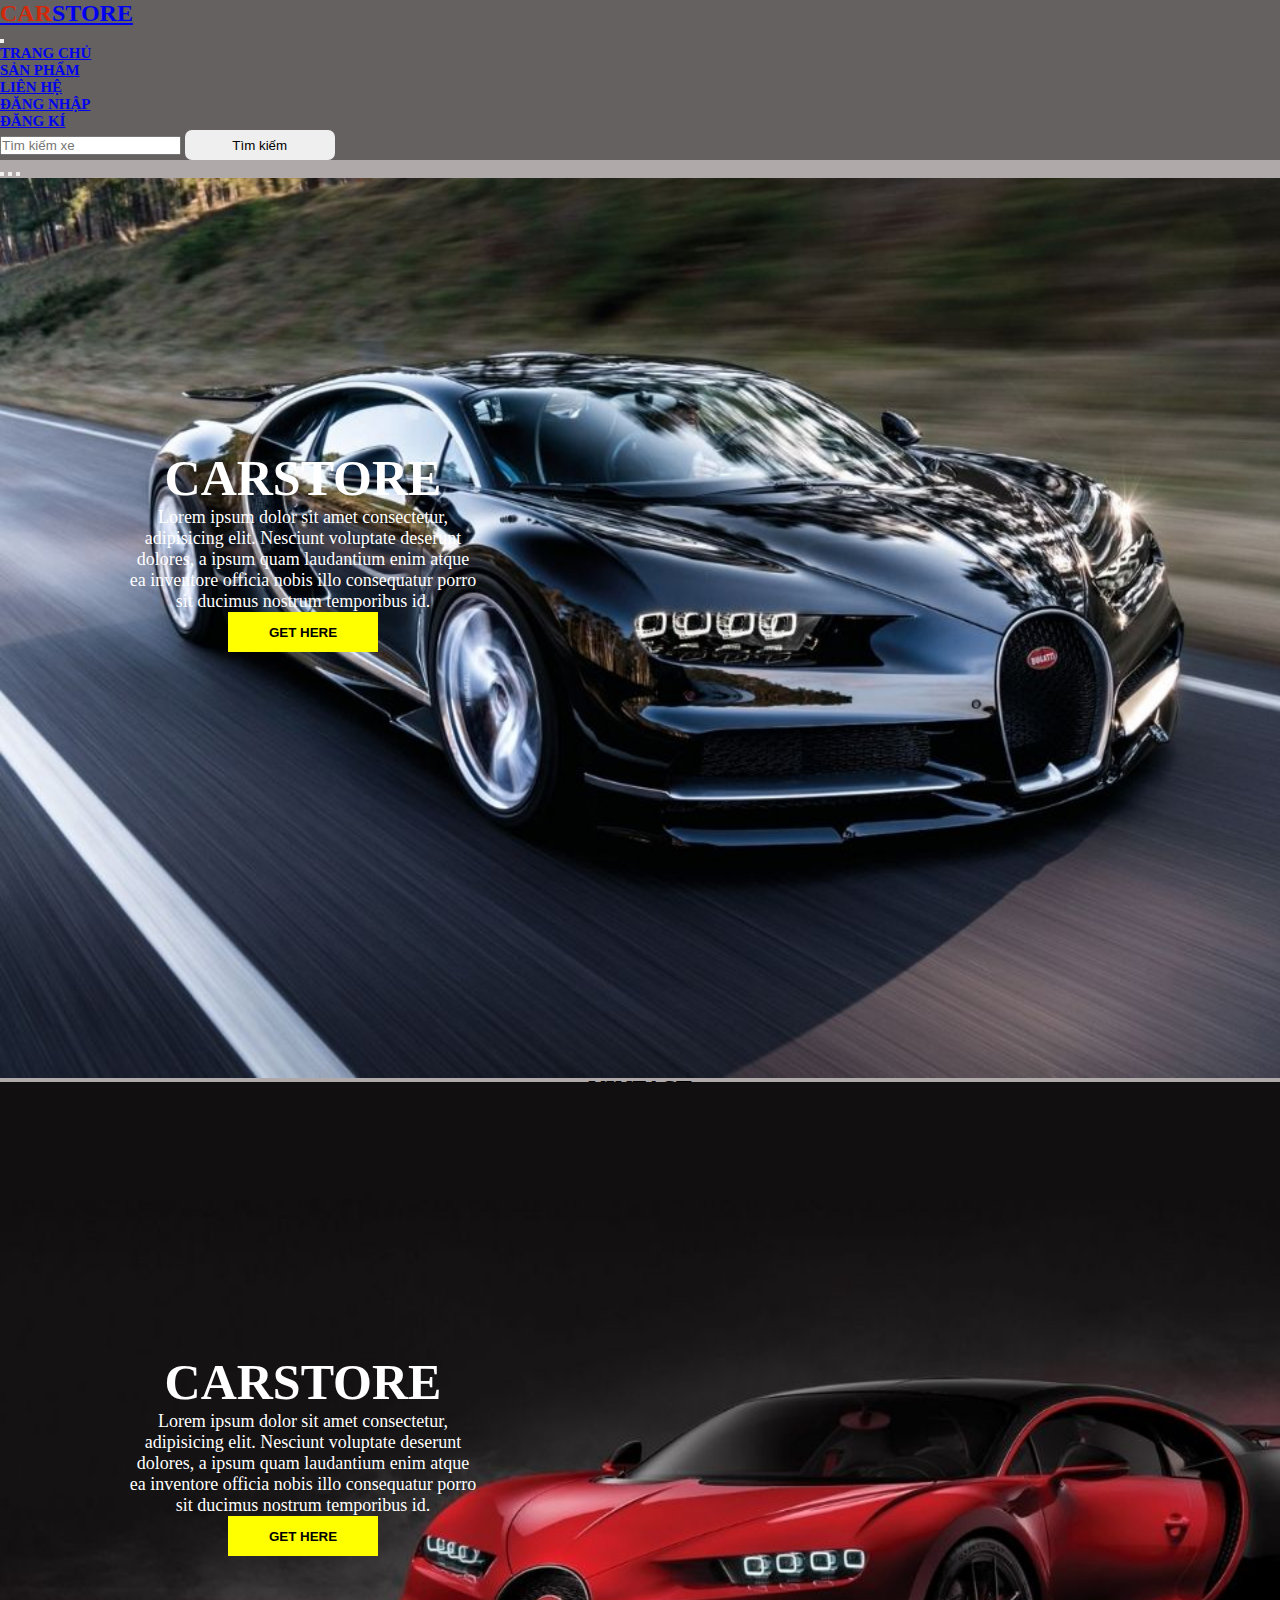
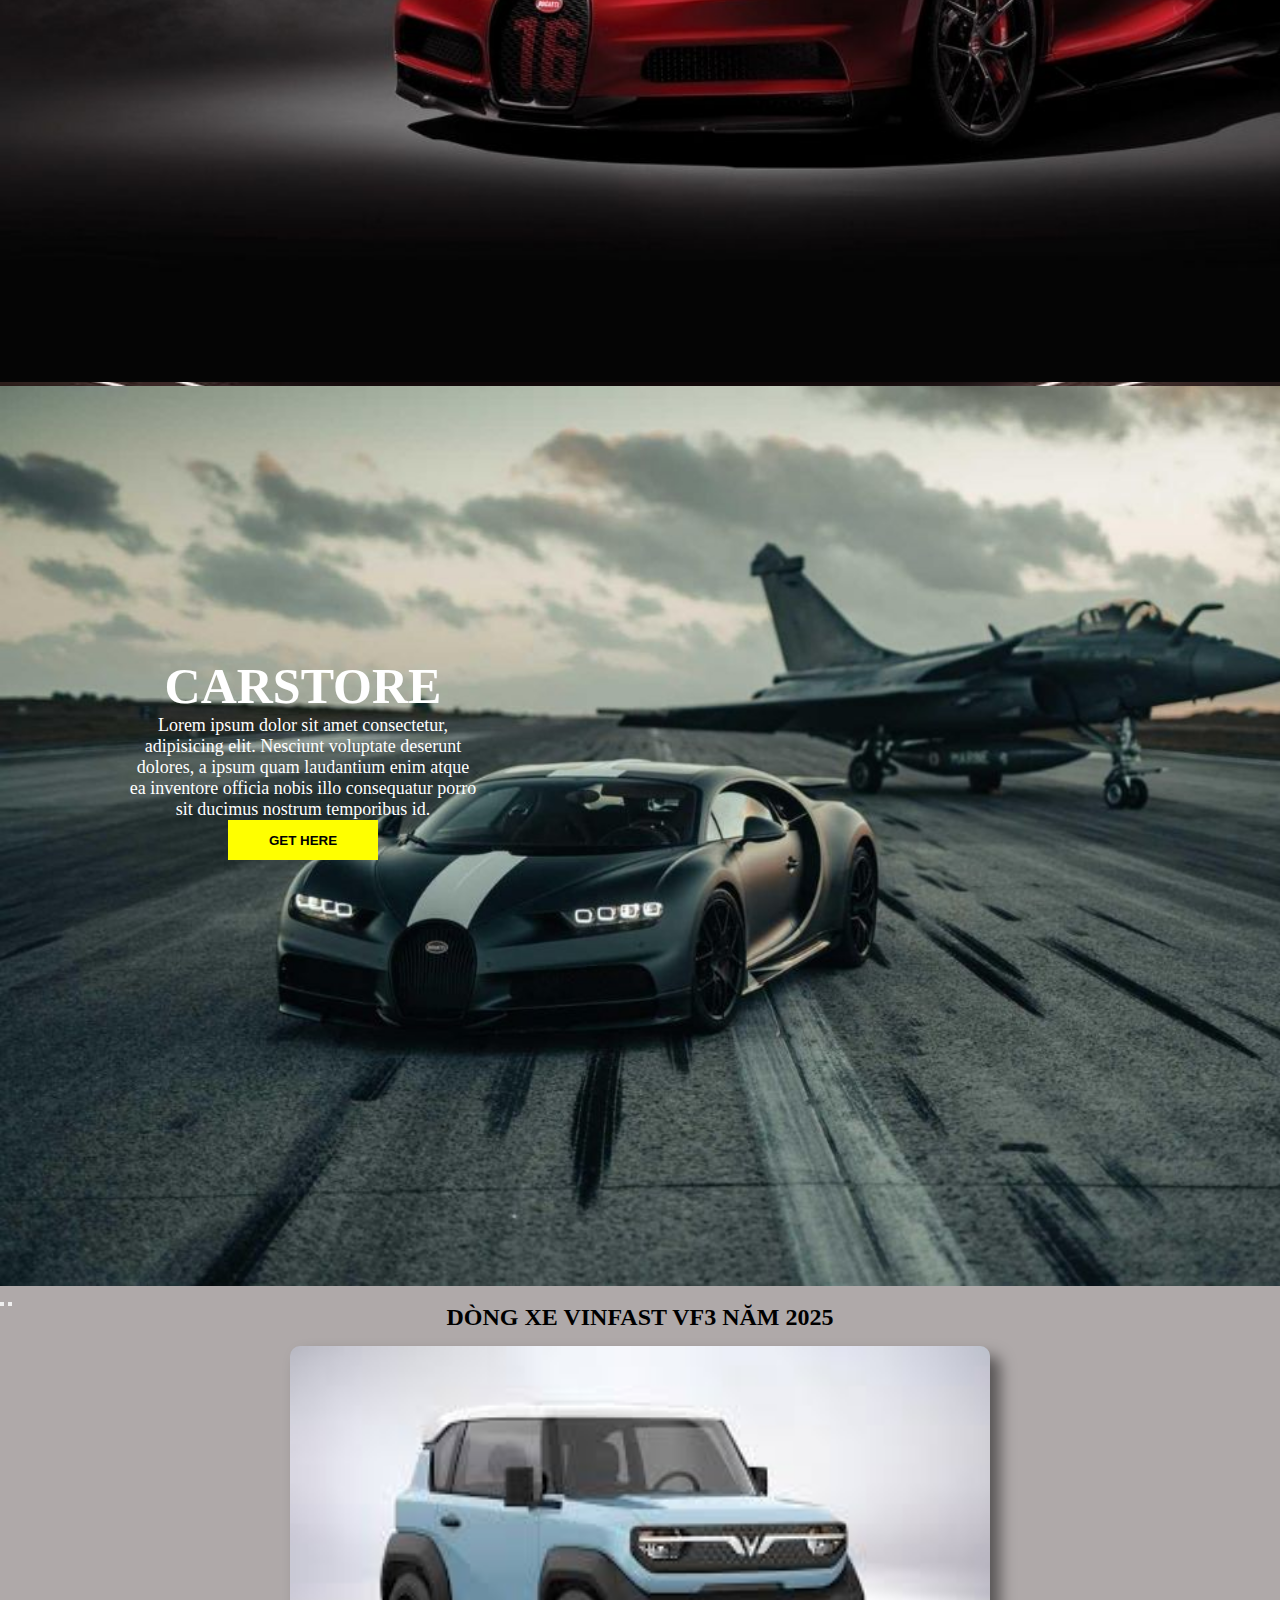
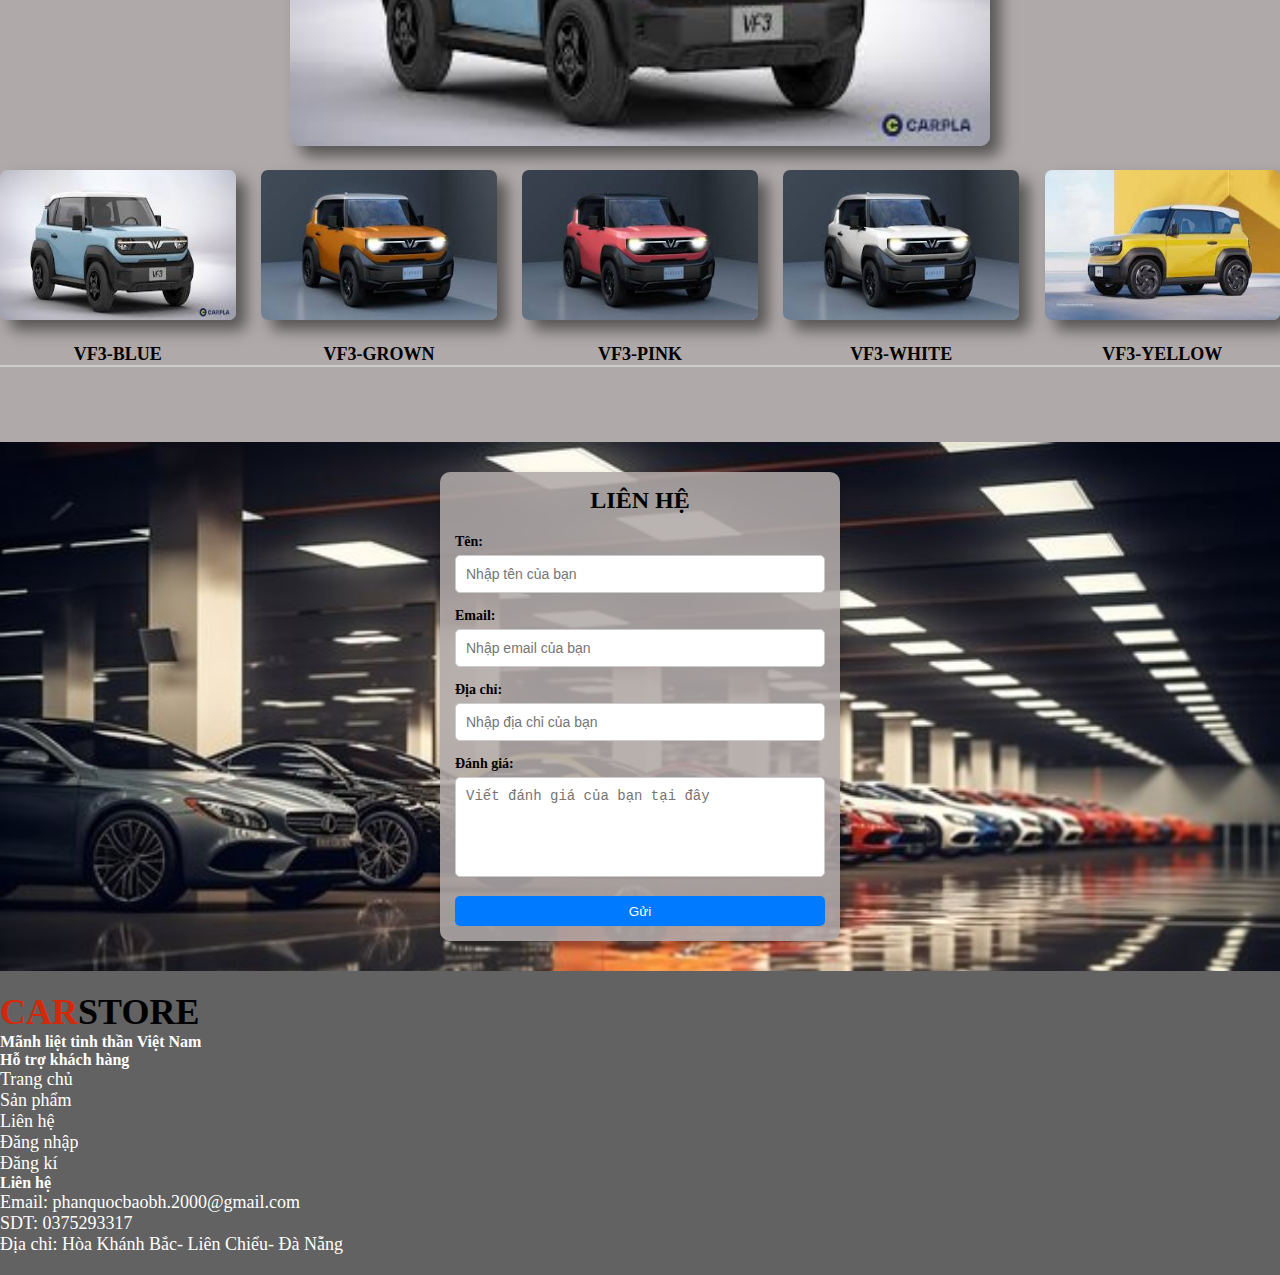
<file: home/index.html>
<!DOCTYPE html>
<html lang="en">

<head>
  <meta charset="UTF-8">
  <meta name="viewport" content="width=device-width, initial-scale=1.0">
  <title>CarStore</title>
  <link rel="stylesheet" href="/home/styles.css">
  <link href="https://cdn.jsdelivr.net/npm/bootstrap@5.0.2/dist/css/bootstrap.min.css" rel="stylesheet"
    integrity="sha384-EVSTQN3/azprG1Anm3QDgpJLIm9Nao0Yz1ztcQTwFspd3yD65VohhpuuCOmLASjC" crossorigin="anonymous">
  <script src="https://ajax.googleapis.com/ajax/libs/jquery/3.7.1/jquery.min.js"></script>

</head>

<body>
  <nav class="navbar navbar-expand-sm navbar-dark fixed-top ">
    <div class="container-fluid">
      <a class="navbar-brand logo" href="javascript:void(0)">
        <h2 class="car">Car</h2>
        <h2 class="store">Store</h2>
      </a>
      <button class="navbar-toggler" type="button" data-bs-toggle="collapse" data-bs-target="#mynavbar">
        <span class="navbar-toggler-icon"></span>
      </button>
      <div class="collapse navbar-collapse" id="mynavbar">
        <ul class="navbar-nav me-auto">
          <li class="nav-item">
            <a class="nav-link" href="javascript:void(0)">Trang chủ</a>
          </li>
          <li class="nav-item">
            <a class="nav-link" href="javascript:void(0)">Sản phẩm</a>
          </li>

          <li class="nav-item">
            <a class="nav-link" href="/main-admin/index.html">Liên hệ</a>
          </li>
          <li class="nav-item">
            <a class="nav-link" href="/login/index.html">Đăng nhập</a>
          </li>
          <li class="nav-item">
            <a class="nav-link" href="/register/index.html">Đăng kí</a>
          </li>
        </ul>
        <form class="d-flex">
          <input class="form-control me-2" type="text" placeholder="Tìm kiếm xe">
          <button>Tìm kiếm</button>
        </form>
      </div>
    </div>
  </nav>
  <!-- Carousel -->
  <div id="demo" class="carousel slide" data-bs-ride="carousel">

    <!-- Indicators/dots -->
    <div class="carousel-indicators">
      <button type="button" data-bs-target="#demo" data-bs-slide-to="0" class="active"></button>
      <button type="button" data-bs-target="#demo" data-bs-slide-to="1"></button>
      <button type="button" data-bs-target="#demo" data-bs-slide-to="2"></button>
    </div>

    <!-- The slideshow/carousel -->
    <div class="carousel-inner">
      <div class="carousel-item active">
        <div class="title">
          <div class="logo">
            <h2>CarStore</h2>
          </div>
          <p>Lorem ipsum dolor sit amet consectetur, adipisicing elit. Nesciunt voluptate deserunt dolores, a ipsum quam
            laudantium enim atque ea inventore officia nobis illo consequatur porro sit ducimus nostrum temporibus id.
          </p>
          <button>Get here</button>
        </div>
        <img src="/img/bugati.jpg" alt="" class="d-block w-100">

      </div>
      <div class="carousel-item">
        <div class="title">
          <div class="logo">
            <h2>CarStore</h2>
          </div>
          <p>Lorem ipsum dolor sit amet consectetur, adipisicing elit. Nesciunt voluptate deserunt dolores, a ipsum quam
            laudantium enim atque ea inventore officia nobis illo consequatur porro sit ducimus nostrum temporibus id.
          </p>
          <button>Get here</button>
        </div>
        <img src="/img/hinh-nen-sieu-xe-2.jpg" alt="" class="d-block w-100">
      </div>
      <div class="carousel-item">
        <div class="title">
          <div class="logo">
            <h2>CarStore</h2>
          </div>
          <p>Lorem ipsum dolor sit amet consectetur, adipisicing elit. Nesciunt voluptate deserunt dolores, a ipsum quam
            laudantium enim atque ea inventore officia nobis illo consequatur porro sit ducimus nostrum temporibus id.
          </p>
          <button>Get here</button>
        </div>
        <img src="/img/hinh-nen-sieu-xe-3.jpg" alt="" class="d-block w-100">
      </div>
    </div>

    <!-- Left and right controls/icons -->
    <button class="carousel-control-prev" type="button" data-bs-target="#demo" data-bs-slide="prev">
      <span class="carousel-control-prev-icon"></span>
    </button>
    <button class="carousel-control-next" type="button" data-bs-target="#demo" data-bs-slide="next">
      <span class="carousel-control-next-icon"></span>
    </button>
  </div>
  <div class=" container product-vinfast">
    <div class="title">
      <h2>Vinfast</h2>
      <div class="list-product">
        <div class="row">
          <div class="col-4 item">
            <img src="/img/vf3-pink.jpg" alt="">
            <div class="name">Vinfast-VF3</div>
            <div class="price">255 triệu</div>
          </div>
          <div class="col-4 item">
            <img src="/img/lux2.0.jpg" alt="">
            <div class="name">Vinfast Lux 2.0</div>
            <div class="price"> 1 tỷ 100 triệu</div>
          </div>
          <div class="col-4 item">
            <img src="/img/vf6.jpg" alt="">
            <div class="name">Vinfast-VF6</div>
            <div class="price">655 triệu</div>
          </div>
        </div>
        <div class="row">
          <div class="col-4 item">
            <img src="/img/vf7.jpg" alt="">
            <div class="name">Vinfast-VF7</div>
            <div class="price">745 triệu</div>
          </div>
          <div class="col-4 item">
            <img src="/img/vf8 lux plus.jpg" alt="">
            <div class="name">Vinfast-VF8 Lux Plus</div>
            <div class="price">799 triệu</div>
          </div>

          <div class="col-4 item">
            <img src="/img/vf9.jpg" alt="">
            <div class="name">Vinfast-VF9</div>
            <div class="price">825 triệu</div>
          </div>
        </div>



      </div>
    </div>
  </div>
  <div class="container list-vinfast-vf3">
    <h2>Dòng xe Vinfast VF3 năm 2025</h2>
    <div class="product-vf3">
      <img class="product-vf3" src="/img/vf3-blue.jpg" alt="">
    </div>
    <div class="list-vf3">
      <div class="item">
        <img src="/img/vf3-blue.jpg" alt="">
        <h3>VF3-BLUE</h3>
      </div>
      <div class="item">
        <img src="/img/vf3-grown.jpg" alt="">
        <H3>VF3-GROWN</H3>
      </div>
      <div class="item">
        <img src="/img/vf3-pink.jpg" alt="">
        <H3>VF3-PINK</H3>
      </div>
      <div class="item">
        <img src="/img/vf3-white.jpg" alt="">
        <H3>VF3-WHITE</H3>
      </div>
      <div class="item">
        <img src="/img/vf3-yellow.jpg" alt="">
        <H3>VF3-YELLOW</H3>
      </div>

    </div>
  </div>
  <div class="container-fluid contact">
    
  
   

     
        <form action="" class="contact-form" >
          <h2>Liên hệ</h2>
          <div class="form-group name">
            <label for="name">Tên:</label>
            <input type="text" id="name"  placeholder="Nhập tên của bạn" >
            <p class="false-name">Bạn chưa nhập tên</p>
          </div>
          <div class="form-group email">
            <label for="email">Email:</label>
            <input  id="email"  placeholder="Nhập email của bạn" >
            <p class="false-email">Bạn chưa nhập email</p>
          </div>
          <div class="form-group address">
            <label for="address">Địa chỉ:</label>
            <input type="text" id="address" name="address" placeholder="Nhập địa chỉ của bạn">
            <p class="false-address">Bạn chưa nhập địa chỉ</p>
          </div>
          <div class="form-group">
            <label for="feedback">Đánh giá:</label>
            <textarea id="feedback" name="feedback" placeholder="Viết đánh giá của bạn tại đây"></textarea>
          </div>
          <button type="submit">Gửi</button>
          <p class="true">Cảm ơn bạn đã đánh giá</p>
        </form>
    
    </div>
    <footer class="container-fluid">
      <div class="container">
       <div class="row footer">
        <div class="col-4 about-footer ">
         <div class="logo">
          <h2 class="car">Car</h2><h2 class="store">store</h2>
         </div>
         <div class="slogan">
          <h4>Mãnh liệt tinh thần Việt Nam</h4>
         </div>
        </div>
        <div class="col-4 support">
          <h4>Hỗ trợ khách hàng</h4>
         
            <li><a href="">Trang chủ</a></li>
            <li><a href="">Sản phẩm</a></li>
            <li><a href="">Liên hệ</a></li>
            <li><a href="">Đăng nhập</a></li>
            <li><a href="">Đăng kí</a></li>
         
        </div>
        <div class="col-4 contact-footer">
          <h4>Liên hệ</h4>
      
            <li><a href="">Email: phanquocbaobh.2000@gmail.com</a></li>
            <li><a href="">SDT: 0375293317</a></li>
            <li><a href="">Địa chỉ: Hòa Khánh Bắc- Liên Chiểu- Đà Nẵng</a></li>
         
        </div>
       </div>
      </div>
    </footer>

 

  <script src="/home/app.js"></script>
  <script src="https://cdn.jsdelivr.net/npm/bootstrap@5.0.2/dist/js/bootstrap.bundle.min.js"
    integrity="sha384-MrcW6ZMFYlzcLA8Nl+NtUVF0sA7MsXsP1UyJoMp4YLEuNSfAP+JcXn/tWtIaxVXM"
    crossorigin="anonymous"></script>

</body>

</html>
</file>
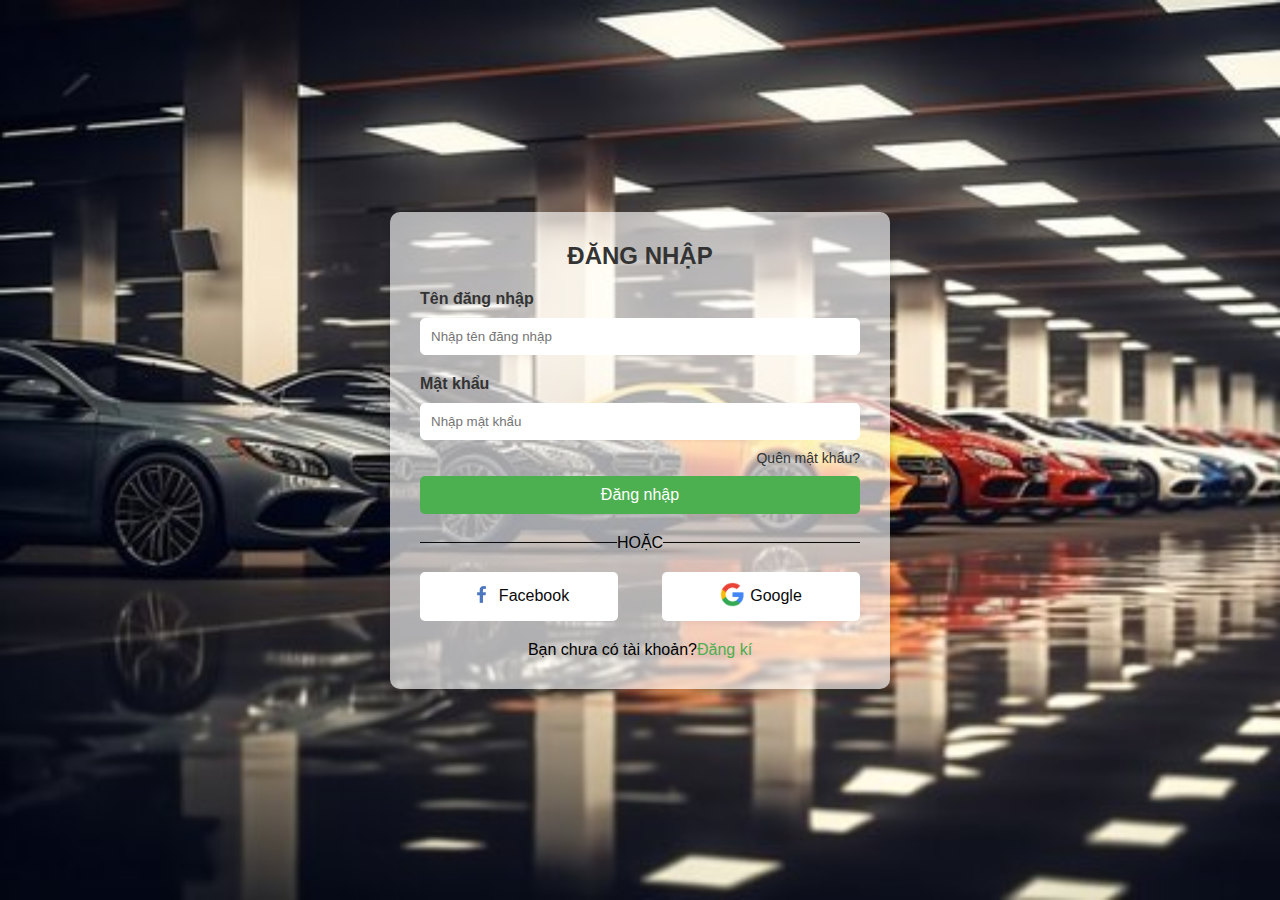
<file: login/index.html>
<!DOCTYPE html>
<html lang="en">

<head>
    <meta charset="UTF-8">
    <meta name="viewport" content="width=device-width, initial-scale=1.0">
    <link rel="stylesheet" href="/login/styles.css">
    <script src="https://ajax.googleapis.com/ajax/libs/jquery/3.7.1/jquery.min.js"></script>

    <title>Document</title>
</head>

<body>
    <div class="container">
        <div class="login-form">
            <h2>Đăng nhập</h2>
            <form action="#" id="in">
                <div class="email">
                    <label for="username">Tên đăng nhập</label>
                    <input type="text" id="username" placeholder="Nhập tên đăng nhập" required>
                </div>
                <div class="password">
                    <label for="password">Mật khẩu</label>
                    <input type="password" id="password" placeholder="Nhập mật khẩu" required>  
                </div>
    
                <a href="#" class="forgot-password">Quên mật khẩu?</a>
    
                <button type="submit" class="login">Đăng nhập</button>
                <div class="login_or">
                    <div class="line"></div>
                    <p>HOẶC</p>
                    <div class="line"></div>
                </div>
                <div class="login_by">
                  <button class="fb">
                    <div class="img"><img src="/img/fb-removebg-preview.png" alt=""></div>
                    Facebook
                  </button>
                  <button class="google">
                    <div class="img"><img src="/img/google.png" alt=""></div>
                    Google
                  </button>
                </div>
                <div class="register">
                    <p>Bạn chưa có tài khoản?</p> <a href="/register/index.html">Đăng kí</a>
                </div>
            </form>
        </div>
    </div>
    <script src="/login/app.js"></script>
    
</body>

</html>
</file>
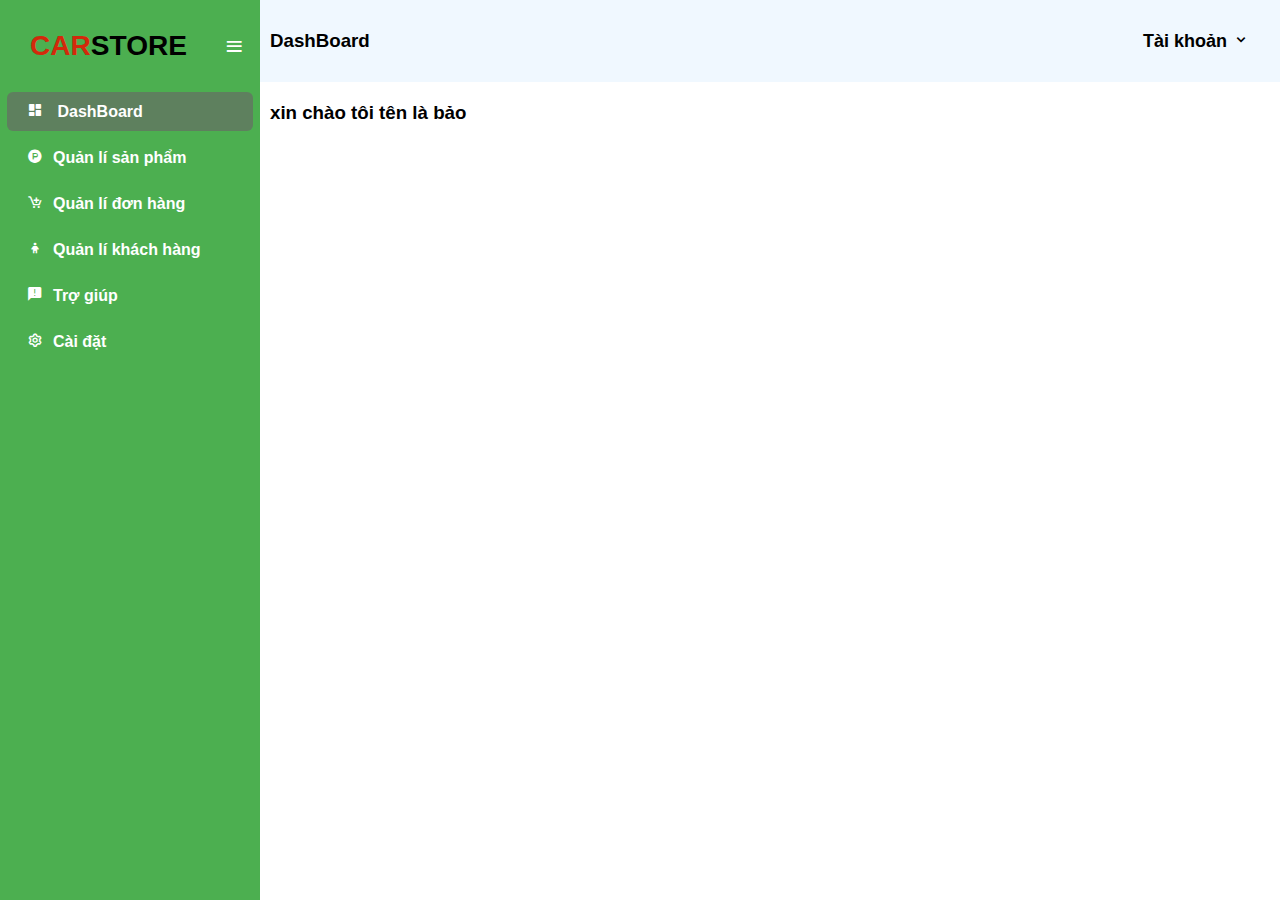
<file: main-admin/index.html>
<!DOCTYPE html>
<html lang="en">

<head>
    <meta charset="UTF-8">
    <meta name="viewport" content="width=device-width, initial-scale=1.0">
    <title>Document</title>
    <link rel="stylesheet" href="/main-admin/styles.css">
    <link href='https://unpkg.com/boxicons@2.1.4/css/boxicons.min.css' rel='stylesheet'>

</head>

<body>
    <nav class="sidebar active">
        <div class="logo_menu">
            <div class="logo active">
                <h3 class=" car">Car</h3>
                <h3 class="store">store</h3>
            </div>
            <i class='bx bx-menu'></i>
        </div>
        <div class="ul-list">
            <li class="list-item active"><a href="#"><i class='bx bxs-dashboard'></i> <span>DashBoard</span></a></li>
            <li class="list-item"><a href="#"><i class='bx bxl-product-hunt'></i><span>Quản lí sản phẩm</span></a></li>
            <li class="list-item"><a href="#"><i class='bx bx-cart-add'></i><span>Quản lí đơn hàng</span></a></li>
            <li class="list-item"><a href="#"><i class='bx bx-child'></i><span>Quản lí khách hàng</span></a></li>
            <li class="list-item"><a href="#"><i class='bx bxs-comment-error'></i><span>Trợ giúp</span></a></li>
            <li class="list-item"><a href="#"><i class='bx bx-cog'></i><span>Cài đặt</span></a></li>

        </div>
    </nav>
    <header>
        <div class="title-item">
            <h3>DashBoard</h3>
        </div>
        <div class="login">
            <li> <a href="#">Tài khoản <i class='bx bx-chevron-down'></i></a>
                <ul class="list">
                    <li><a href="">Thông tin tài khoản</a></li>
                    <li><a href="">Đổi mật khẩu</a></li>
                    <li><a href="">Đăng xuất</a></li>
                </ul>
            </li>
        </div>

        </div>
    </header>
    <div class="main-content">
        <h3>xin chào tôi tên là bảo</h3>
    </div>
    <script src="/main-admin/app.js"></script>
</body>

</html>
</file>
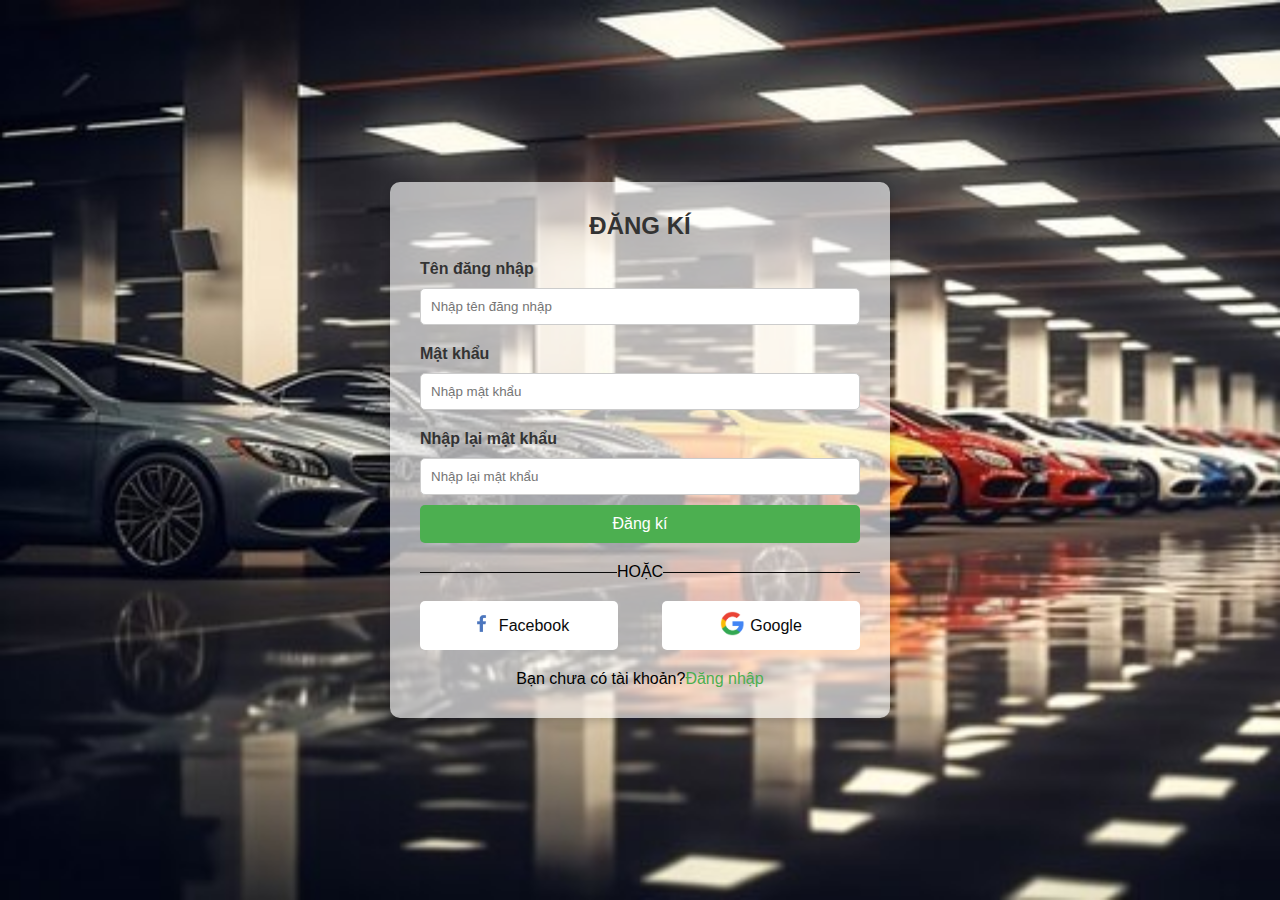
<file: register/index.html>
<!DOCTYPE html>
<html lang="en">

<head>
    <meta charset="UTF-8">
    <meta name="viewport" content="width=device-width, initial-scale=1.0">
    <link rel="stylesheet" href="/register/styles.css">
    <script src="https://ajax.googleapis.com/ajax/libs/jquery/3.7.1/jquery.min.js"></script>

    <title>Document</title>
</head>

<body>
    <div class="container">
        <div class="register-form">
            <h2>Đăng kí</h2>
            <form action="#" id="up">
                <div class="email">
                    <label for="username">Tên đăng nhập</label>
                    <input type="text" id="username" placeholder="Nhập tên đăng nhập" >
                    <p class="error-username">Bạn chưa nhập username</p>
                </div>
                <div class="password">
                    <label for="password">Mật khẩu</label>
                    <input type="password" id="password" placeholder="Nhập mật khẩu" >  
                    <p class="error-pass">Bạn chưa nhập password</p>
                    <p class="error-passlength">Mật khẩu phải từ 8 kí tự trở lên</p>
                 

                </div>
                <div class="re-enter_password">
                    <label for="re-enter_password">Nhập lại mật khẩu</label>
                    <input type="password" id="re-enter_password" placeholder="Nhập lại mật khẩu" >  
                    <p class="error-re-enter_password">Bạn chưa xác nhận password</p>
                    <p class="error-re-enter_passwordrepeat
                    ">Mật khẩu không trùng</p>

                </div>
    
             
    
                <button type="submit" class="login">Đăng kí</button>
                <p class="true">Bạn đã đăng kí thành công</p>
                <div class="login_or">
                    <div class="line"></div>
                    <p>HOẶC</p>
                    <div class="line"></div>
                </div>
                <div class="login_by">
                  <button class="fb">
                    <div class="img"><img src="/img/fb-removebg-preview.png" alt=""></div>
                    Facebook
                  </button>
                  <button class="google">
                    <div class="img"><img src="/img/google.png" alt=""></div>
                    Google
                  </button>
                </div>
                <div class="register">
                    <p>Bạn chưa có tài khoản?</p> <a href="/login/index.html">Đăng nhập</a>
                </div>
            </form>
        </div>
    </div>
    <script src="/register/app.js"></script>
</body>

</html>
</file>
<file: home/styles.css>
*{
    margin: 0;
    padding: 0;
    box-sizing: border-box;
}
body{
    background-color: #afa9a9;
}
nav {
    background-color: #0d0e0d75;
}
nav .logo {
    text-transform: uppercase;
    display: flex;
}
nav .logo .car {
    color:#d3290b ;
    font-weight: bolder;
}
#mynavbar {
    align-items: center;
    font-size: 15px;
    text-transform: uppercase;
    font-weight: 600;
    color: white;
}
form{
    height: 30px;

    
}
form button {
    width: 150px;
    height: 30px;
    border: none;
    border-radius: 7px;
    
}
form button:hover{
    background-color: antiquewhite;
}
.carousel {

    width: 100%;
    margin: 0 auto;
    height: 100vh;
    
}
.carousel img {
    height: 100vh;
}
.carousel-item {
    position: relative;
}
.carousel-item .title {
    position: absolute;
   top: 30%;
    left: 10%;
    text-align: center;
    
}
.carousel-item .title h2,p {
    color: white;
    width: 350px;
   
}
.carousel-item .title .logo {
    display: flex;
    ;
}
.carousel-item .title h2{
    font-size: 50px;
    text-transform: uppercase;
    font-weight: bolder;
}
.carousel-item .title p {
    width: 350px;
    font-size: 18px;
    
}
.carousel-item .title button {
    text-align: center;
    width: 150px;
    height: 40px;
    border: none;
    background-color: yellow;
    font-weight: bold;
    text-transform: uppercase;

}
.carousel-item .title button:hover{
    background-color: yellowgreen;
    color: white;
}
.product-vinfast h2 {
    text-align: center;
    text-transform: uppercase;
    margin: 15px 0;
}
.product-vinfast .list-product .item {
 text-align: center;
 font-weight: bold;
 

}
.list-product .name {
    margin: 15px 0;
}
.list-product .price {
    margin-bottom: 15px;
}
.product-vinfast .list-product .item img {
    width: 100%;
    height: 200px;
        box-shadow: 10px 10px 15px rgba(0, 0, 0, 0.5);

}
.list-vinfast-vf3 h2 {
    text-align: center;
    text-transform: uppercase;
    margin: 15px 0;

    
}
.product-vinfast {
    border-bottom: 2px solid #ccc;
}
.product-vf3 {
    width: 700px;
    margin: 0 auto;
}
.product-vf3 img {
    width: 700px;
    height: 400px;
    border-radius: 10px;
    box-shadow: 10px 10px 15px rgba(0, 0, 0, 0.5);
}
.list-vf3 {
    display: flex;
gap: 2%;
    margin-top: 20px;
}
.list-vf3 .item {
    width: 19%;
    cursor: pointer;
   
}
.list-vf3 .item img {
    width: 100%;
    height: 150px;
    box-shadow: 10px 10px 15px rgba(0, 0, 0, 0.5);
    border-radius: 7px;
}
.list-vf3 .item h3{
    text-align: center;
    margin-top: 20px;
    font-size: 18px;
}
.list-vinfast-vf3 h2 {
    margin-top: 75px;
}
.list-vinfast-vf3 {
    border-bottom: 2px solid #ccc;
}
.contact {
    margin-top: 75px;
   background-image: url(/img/360_F_692612180_XAUFLe7Mw3Vvef8H33QudG16RWh9H0d1.jpg);
   background-repeat: no-repeat;
   background-size: cover;
    padding: 10px;
    
   
}
.contact h2 {
    text-transform: uppercase;
    text-align: center;
}

.contact form{
    background-color: #afa9a9e0;
    height: auto;
    padding: 15px;
    margin: 20px auto;
   
    
}
.contact-form {
    padding: 20px 30px;
    border-radius: 10px;
    box-shadow: 0 4px 8px rgba(0, 0, 0, 0.2);
    max-width: 400px;
    width: 100%;
}

.contact-form h2 {
    margin-bottom: 20px;
    font-size: 24px;
    text-align: center;
    color: #000000;
}

.contact-form .form-group {
    margin-bottom: 15px;
}

.contact-form label {
    display: block;
    font-size: 14px;
    color: #000000;
    margin-bottom: 5px;
    font-weight: 600;
}

.contact-form input,
.contact-form textarea {
    width: 100%;
    padding: 10px;
    font-size: 14px;
    border: 1px solid #ccc;
    border-radius: 5px;
    box-sizing: border-box;
}

.contact-form textarea {
    resize: none;
    height: 100px;
}

.contact-form button {
    width: 100%;
    background-color: #007bff;
    color: #fff;
    border: none;
    border-radius: 5px;
  
    cursor: pointer;
    
}
.contact-form button:hover{
    background-color: #127cee;
}
footer {
    background-color: #626262;
    padding: 20px 0;
    
}
.about-footer .logo{
    display: flex;
    text-transform: uppercase;
    font-size: x-large;
}
.about-footer .logo .car{
    color: #d3290b;
}
footer .support li {
    list-style: none;
   
}
footer h4 {
    color: #ffffff;
}
footer .support li a {
   
    text-decoration: none;
    color: #ffffff;
    font-size: 18px;
}
footer .contact-footer li {
    list-style: none;
   
}
footer .contact-footer li a {
   
    text-decoration: none;
    color: #ffffff;
    font-size: 18px;
}
.false-name,.false-email,.false-address{
    display: none;
    color: red;
}
.true{
    display: none;
    color: green;
}
</file>
<file: login/styles.css>
* {
  padding: 0;
  margin: 0;
  box-sizing: border-box;
}

.container {
  font-family: Arial, sans-serif;
  background-color: #f0f2f5;
  display: flex;
  justify-content: center;
  align-items: center;
  height: 100vh;
  background-image: url(/img/360_F_692612180_XAUFLe7Mw3Vvef8H33QudG16RWh9H0d1.jpg);
  background-repeat: no-repeat;
  background-size: cover;
}

.login-form {
  background-color: #ffffffa2;
  padding: 30px;
  width: 500px;
  border-radius: 10px;
  box-shadow: 0 4px 8px rgba(0, 0, 0, 0.2);
  text-align: center;
}

.login-form h2 {
  margin: 0 0 20px;
  color: #333;
  text-transform: uppercase;
}

.login-form label {
  display: block;
  text-align: left;
  font-weight: bold;
  color: #333;
  margin: 10px 0 5px;
}

.login-form input {
  width: 100%;
  padding: 10px;
  margin: 5px 0 10px;
  border: 1px solid #ffffff;
  border-radius: 5px;
  box-sizing: border-box;
}

.login-form button {
  width: 100%;
  padding: 10px;
  background-color: #4caf50;
  color: white;
  border: none;
  border-radius: 5px;
  cursor: pointer;
  font-size: 16px;
}

.login-form button:hover {
  background-color: #45a049;
}

.login-form .forgot-password {
  display: block;
  margin-bottom: 10px;
  font-size: 14px;
  color: #333;
  text-decoration: none;
  float: right;
}

.login-form .forgot-password:hover {
  color: #4caf50;
}
.login_or {
  display: flex;
  align-items: center;

  justify-content: space-between;
  margin: 20px 0;
}
.line {
  flex-grow: 1;
  border-bottom: 1px solid #0a0a0a;
}
.login_by {
  display: flex;
  gap: 10%;
}

.login_by img {
  width: 25px;
  margin-right: 5px;
}
.login_by button {
  display: flex;
  align-items: center;
  justify-content: center;
  background: #fff;
  color: #0a0a0a;
}

.login_by .google {
  width: 45%;
  text-align: center;
  display: flex;
}
.login_by .fb {
  width: 45%;
  text-align: center;
  display: flex;
}
.register {
  display: flex;
  margin-top: 20px;
  justify-content: center;
}
.register a {
  text-decoration: none;
  color: #4caf50;
}
.register a:hover {
  color: #45a049;
}
</file>
<file: main-admin/styles.css>
* {
  padding: 0;
  margin: 0;
  box-sizing: border-box;
  font-family: Arial, sans-serif;
}

.sidebar {
  position: fixed;
  top: 0;
  left: 0;
  height: 100%;
  width: 80px;
  background-color: #4caf50;
  /* backdrop-filter:blur(10px);
      background: transparent; */
  transition: 0.5s;
}
.sidebar span {
  opacity: 0;
  pointer-events: none;
}
.sidebar.active span {
  opacity: 1;
  pointer-events: auto;
}
.sidebar.active {
  width: 260px;
}
.sidebar.active .bx-menu {
  left: 90%;
}

.logo_menu {
  display: flex;
  align-items: center;
  padding: 20px 0;
  margin: 10px 0;
}
.logo_menu .logo {
  width: 100px;
  display: none;
}
.sidebar.active .logo_menu .logo {
  display: flex;
}
.logo_menu .bx-menu {
  position: absolute;
  left: 50%;
  transform: translateX(-50%);
  width: 40px;
  height: 40px;
  text-align: center;
  font-size: 22px;
  line-height: 40px;
  cursor: pointer;
  color: white;
  justify-content: center;
}
.ul-list {
  list-style: none;
}
.ul-list .list-item a {
  color: rgb(255, 255, 255);
  text-decoration: none;
  padding-left: 20px;
  font-weight: bold;
  white-space: nowrap;
}
.ul-list .list-item a i {
  margin-right: 10px;
}
.ul-list .list-item {
  padding: 10px 0;
  margin: 7px;
  border-radius: 6px;
}
.ul-list .list-item.active {
  background: rgba(104, 103, 103, 0.644);
}
.ul-list .list-item:hover {
  background: rgba(255, 255, 255, 0.2);
}
.ul-list .list-item a:hover {
  color: black;
}
header {
  margin-left: 80px;
  transition: margin-left 0.3s;
  padding: 20px;
  background-color: aliceblue;
}
.sidebar.active ~ header {
  margin-left: 250px;
}
.main-content {
  margin-left: 80px;
  padding: 20px;

  overflow-y: auto;
  transition: 0.3s;
}

.sidebar.active ~ .main-content {
  margin-left: 250px;
}
header {
  display: flex;
  justify-content: space-between;
  align-items: center;
}

header .login li {
  list-style: none;
  padding: 10px 0;
  position: relative;
}
header .login li a {
  text-decoration: none;
  color: black;
  font-weight: bold;
  font-size: 18px;
  white-space: nowrap;
  padding: 0 10px;
}
header .login .list {
  position: absolute;
  top: 100%;
  right: 0;

  display: none;
}
header .login .list li {
  background: none;

  border-radius: 7px;
  margin-top: 5px;
}
header .login .list li:hover {
  background-color: #818181;
}

header .login li:hover .list {
  display: block;
}
.logo {
  font-size: x-large;
  margin: 0 30px;
  display: flex;
}
.logo h3 {
  text-transform: uppercase;
}
.logo .car {
  color: #d3290b;
}
</file>
<file: register/styles.css>
* {
  padding: 0;
  margin: 0;
  box-sizing: border-box;
}

.container {
  font-family: Arial, sans-serif;
  background-color: #f0f2f5;
  display: flex;
  justify-content: center;
  align-items: center;
  height: 100vh;
  background-image: url(/img/360_F_692612180_XAUFLe7Mw3Vvef8H33QudG16RWh9H0d1.jpg);
  background-repeat: no-repeat;
  background-size: cover;

}

.register-form {
  background-color: #ffffffa2;
  padding: 30px;
  width: 500px;
  border-radius: 10px;
  box-shadow: 0 4px 8px rgba(0, 0, 0, 0.2);
  text-align: center;
}

.register-form h2 {
  margin: 0 0 20px;
  color: #333;
  text-transform: uppercase;
}

.register-form label {
  display: block;
  text-align: left;
  font-weight: bold;
  color: #333;
  margin: 10px 0 5px;
}

.register-form input {
  width: 100%;
  padding: 10px;
  margin: 5px 0 10px;
  border: 1px solid #ccc;
  border-radius: 5px;
  box-sizing: border-box;
}

.register-form button {
  width: 100%;
  padding: 10px;
  background-color: #4caf50;
  color: white;
  border: none;
  border-radius: 5px;
  cursor: pointer;
  font-size: 16px;
}

.register-form button:hover {
  background-color: #45a049;
}

.register-form .forgot-password {
  display: block;
  margin-bottom: 10px;
  font-size: 14px;
  color: #333;
  text-decoration: none;
  float: right;
}

.register-form .forgot-password:hover {
  color: #4caf50;
}
.login_or {
  display: flex;
  align-items: center;

  justify-content: space-between;
  margin: 20px 0;
}
.line {
  flex-grow: 1;
  border-bottom: 1px solid #0a0a0a;
}
.login_by {
  display: flex;
  gap: 10%;
}

.login_by img {
  width: 25px;
  margin-right: 5px;
}
.login_by button {
  display: flex;
  align-items: center;
  justify-content: center;
  background: #fff;
  color: #0a0a0a;
}

.login_by .google {
  width: 45%;
  text-align: center;
  display: flex;
}
.login_by .fb {
  width: 45%;
  text-align: center;
  display: flex;
}
.register {
  display: flex;
  margin-top: 20px;
  justify-content: center;
}
.register a {
  text-decoration: none;
  color: #4caf50;
}
.register a:hover {
  color: #45a049;
}
.register-form .error-username,.error-pass,.error-re-enter_password,.error-re-enter_passwordrepeat,.error-passlength{
  color: red;
  display: none;
}
.register-form .true {
  color: green;
  display: none;
}
</file>
